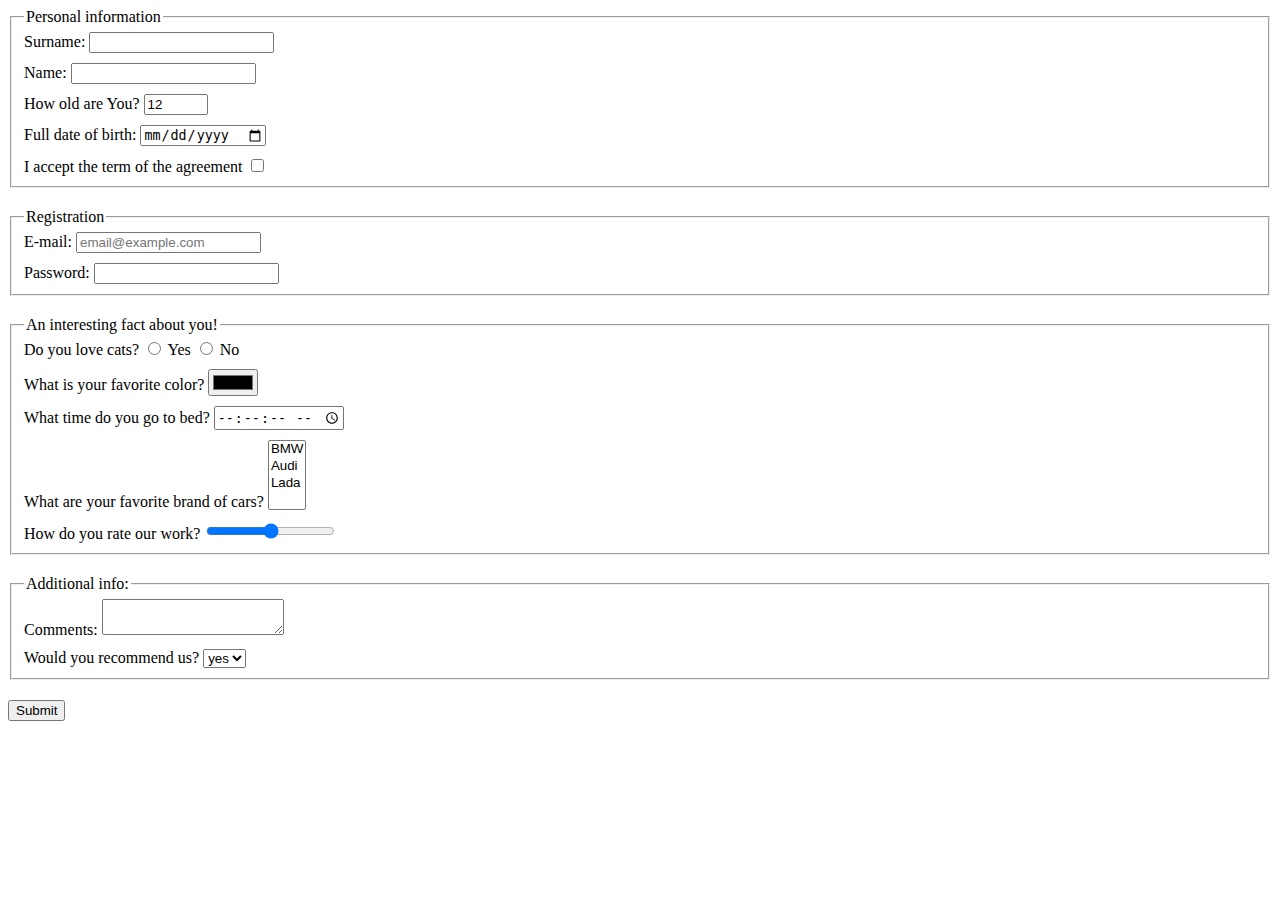
<file: index.html>
<!doctype html><html lang="en"><head><meta charset="UTF-8"><meta name="viewport" content="width=device-width, user-scalable=no, initial-scale=1.0, maximum-scale=1.0, minimum-scale=1.0"><meta http-equiv="X-UA-Compatible" content="ie=edge"><title> </title><link rel="stylesheet" href="style.2c14223e.css"></head><body> <form action="https://mate-academy-form-lesson.herokuapp.com/create-application" method="get"> <fieldset class="fieldset"> <legend>Personal information</legend> <label class="form-field">Surname: <input type="text" name="Surname" autocomplete="off"> </label> <label class="form-field">Name: <input type="text" name="Name" autocomplete="off"> </label> <label class="form-field">How old are You? <input type="number" value="12" name="age" min="1" max="100"> </label> <label class="form-field">Full date of birth: <input type="date" name="date" placeholder="mm/dd/yyyy"> </label> <label class="form-field"> <label>I accept the term of the agreement</label> <input type="checkbox" name="terms"> </label> </fieldset> <fieldset class="fieldset"> <legend>Registration</legend> <label class="form-field">E-mail: <input type="email" name="email" placeholder="email@example.com" required> </label> <label class="form-field">Password: <input type="password" name="password" minlength="5" maxlength="12" required> </label> </fieldset> <fieldset class="fieldset"> <legend>An interesting fact about you!</legend> <div class="form-field"> Do you love cats? <label> <input type="radio" name="love cats"> Yes </label> <label> <input type="radio" name="love cats"> No </label> </div> <label class="form-field"> What is your favorite color? <input type="color" name="color" value="#000000"> </label> <label class="form-field">What time do you go to bed? <input type="time" name="time-bed" step="2"> </label> <label class="form-field"> What are your favorite brand of cars? <select name="cars?" multiple> <option value="BMW">BMW</option> <option value="Audi">Audi</option> <option value="Lada">Lada</option> </select> </label> <label class="form-field">How do you rate our work? <input type="range" name="volume" min="0" max="10"> </label> </fieldset> <fieldset class="fieldset"> <legend>Additional info:</legend> <label class="form-field">Comments: <textarea name="Comments">
          </textarea> </label> <label class="form-field">Would you recommend us? <select name="recommend"> <option value="Yes">yes</option> <option value="No">no</option> </select> </label> </fieldset>   <button type="submit" class="form-button">Submit</button> </form> <script type="text/javascript" src="main.e97352c4.js"></script> </body></html>
</file>
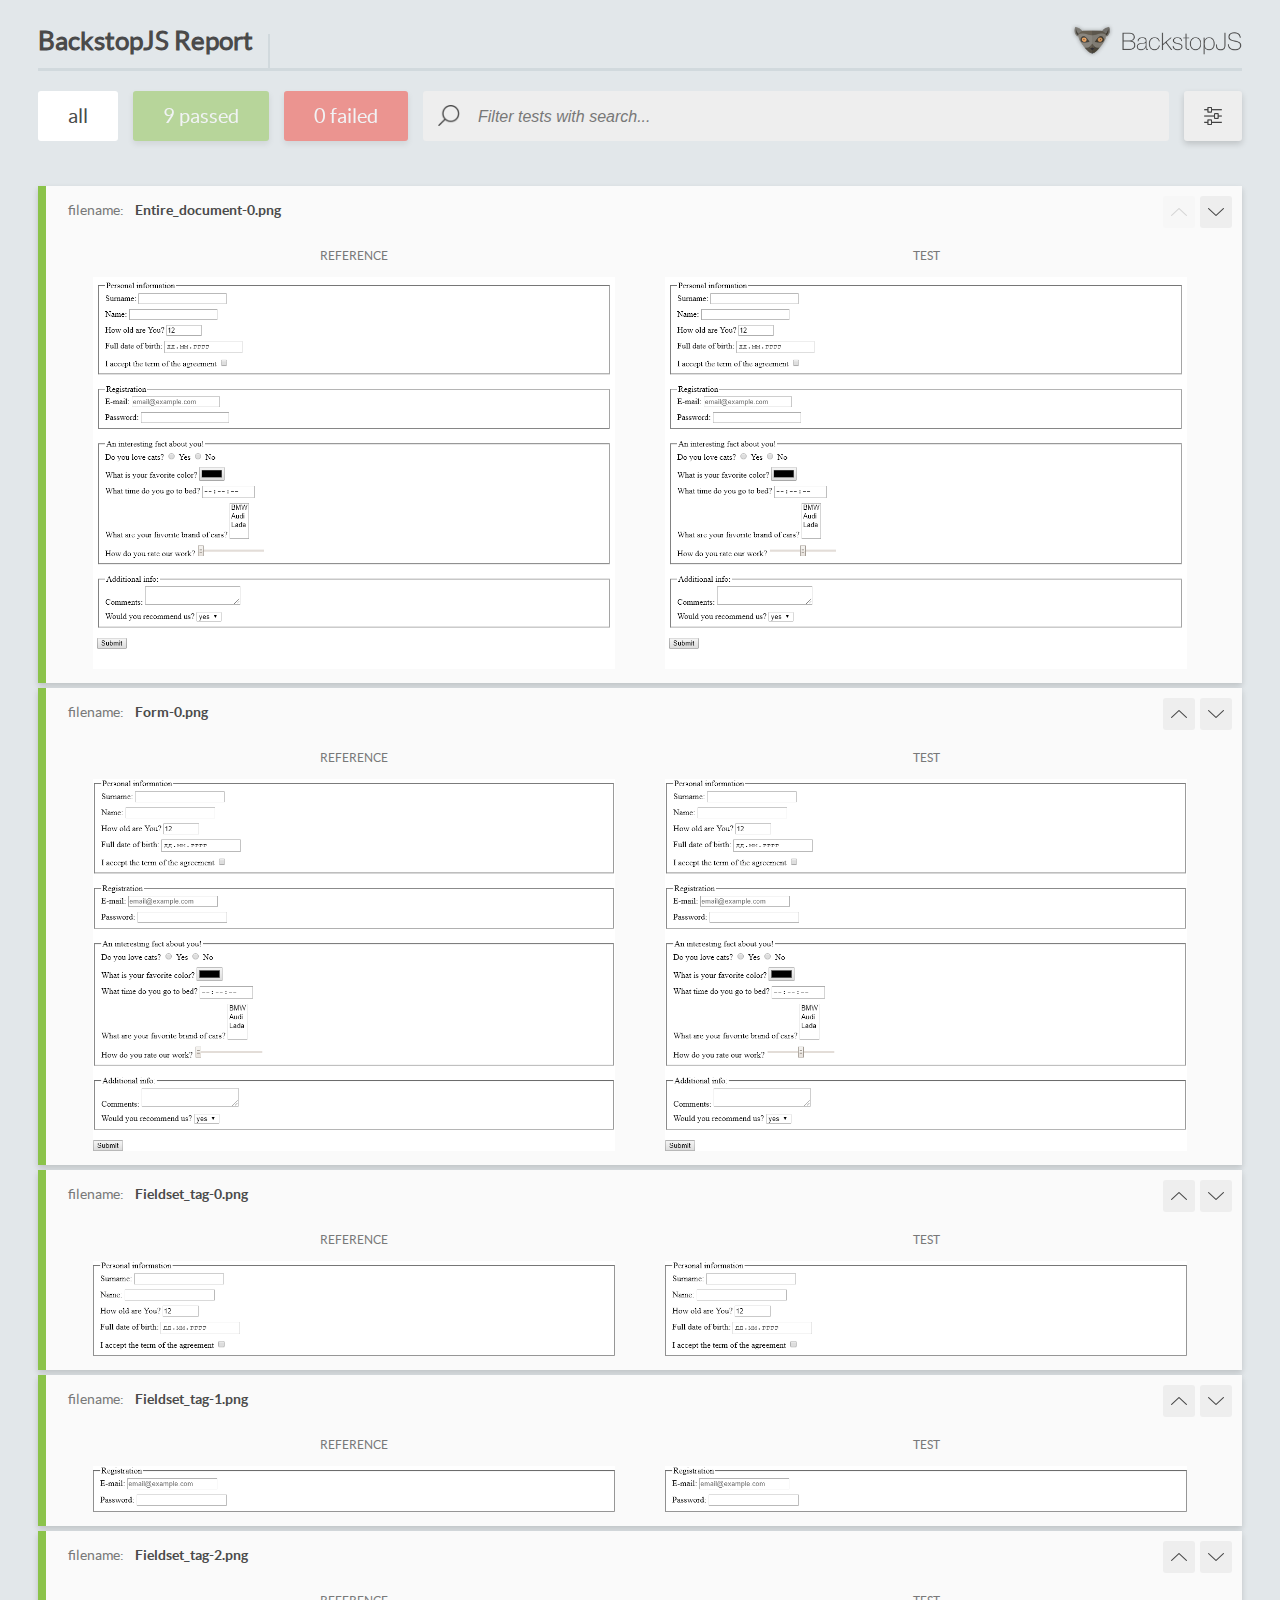
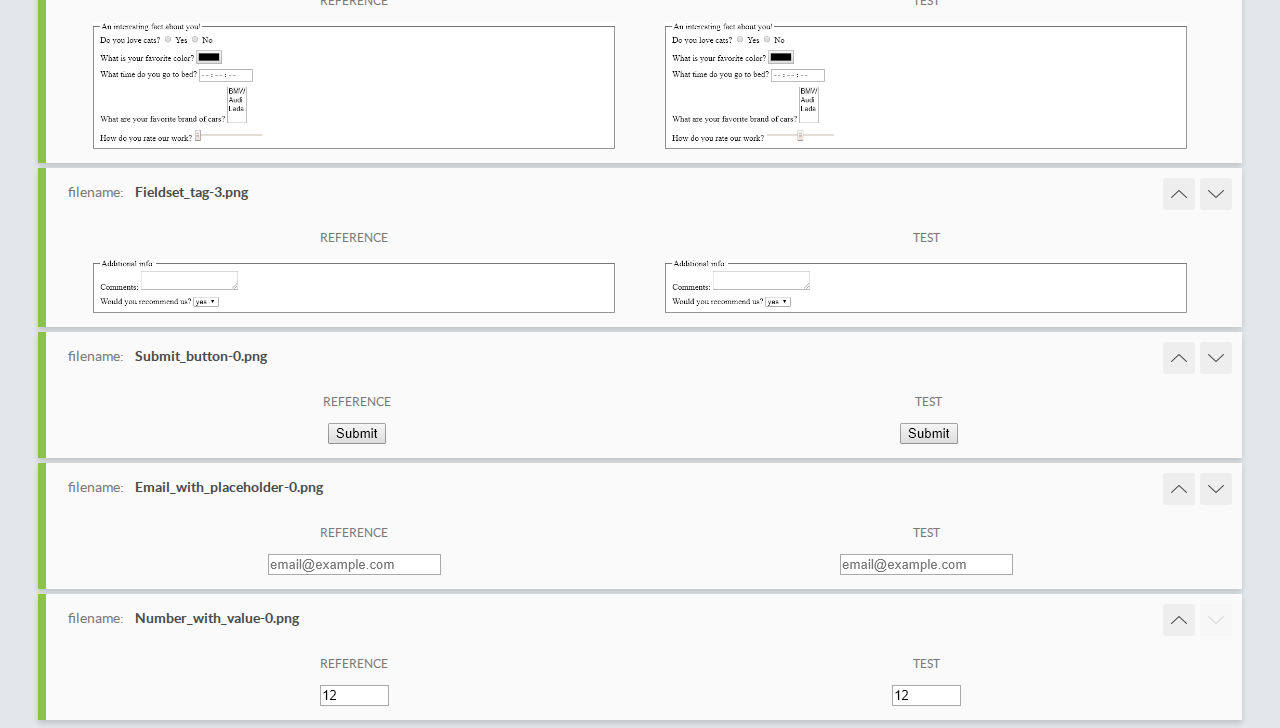
<file: report/html_report/index.html>
<!DOCTYPE html>
<html>
  <head>
    <meta charset="utf-8">
    <title>BackstopJS Report</title>

    <style>
      @font-face {
          font-family: 'latoregular';
          src: url('./assets/fonts/lato-regular-webfont.woff2') format('woff2'),
              url('./assets/fonts/lato-regular-webfont.woff') format('woff');
          font-weight: 400;
          font-style: normal;
      }
      @font-face {
          font-family: 'latobold';
          src: url('./assets/fonts/lato-bold-webfont.woff2') format('woff2'),
              url('./assets/fonts/lato-bold-webfont.woff') format('woff');
          font-weight: 700;
          font-style: normal;
      }

      .ReactModal__Body--open {
          overflow: hidden;
      }
      .ReactModal__Body--open .header {
        display: none;
      }

    </style>
  </head>
  <body style="background-color: #E2E7EA">
    <div id="root">

    </div>
    <script type="text/javascript">
      function report (report) { // eslint-disable-line no-unused-vars
        window.tests = report;
      }
    </script>
    <script type="text/javascript" src="config.js"></script>
    <script type="text/javascript" src="index_bundle.js"></script>
  </body>
</html>
</file>
<file: style.2c14223e.css>
.fieldset{margin-bottom:20px}.fieldset:last-child{margin-bottom:0}.form-field{display:block;margin-bottom:10px}.form-field:last-child{margin-bottom:0}
/*# sourceMappingURL=style.2c14223e.css.map */
</file>
